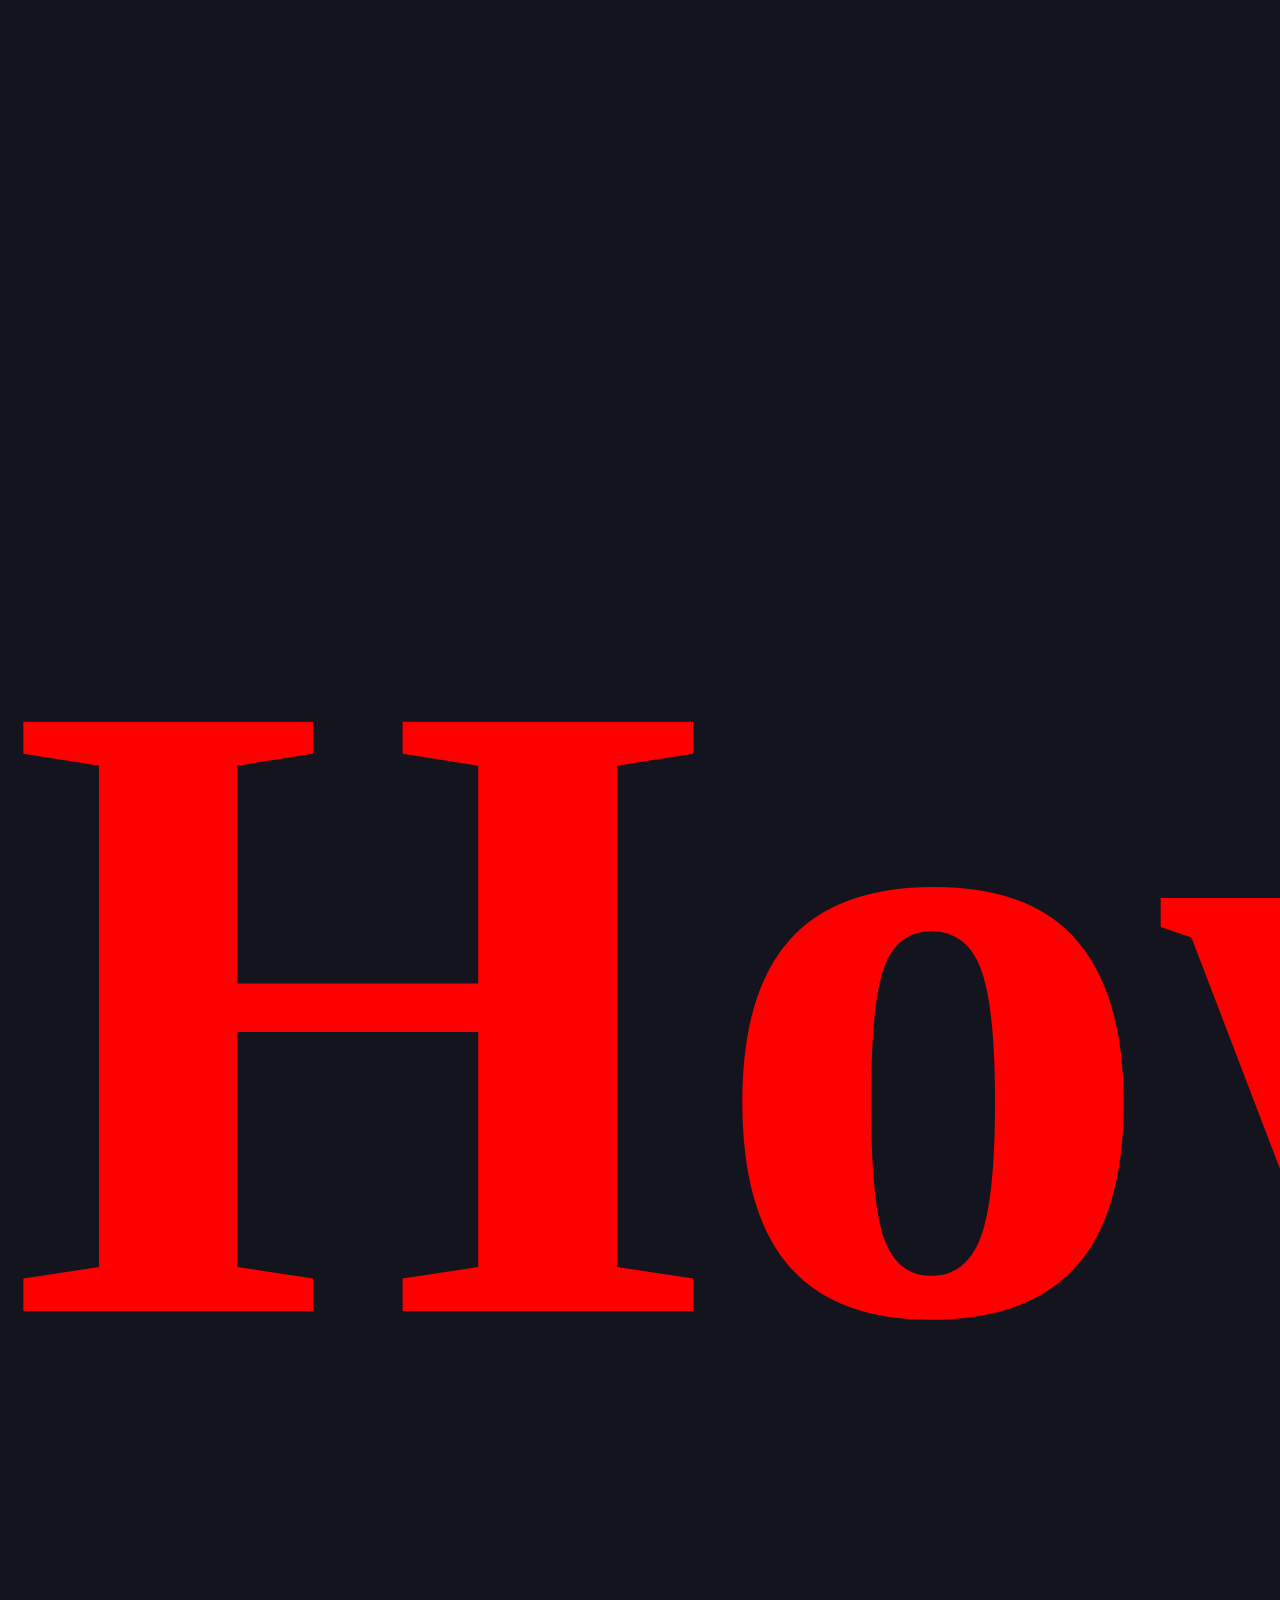
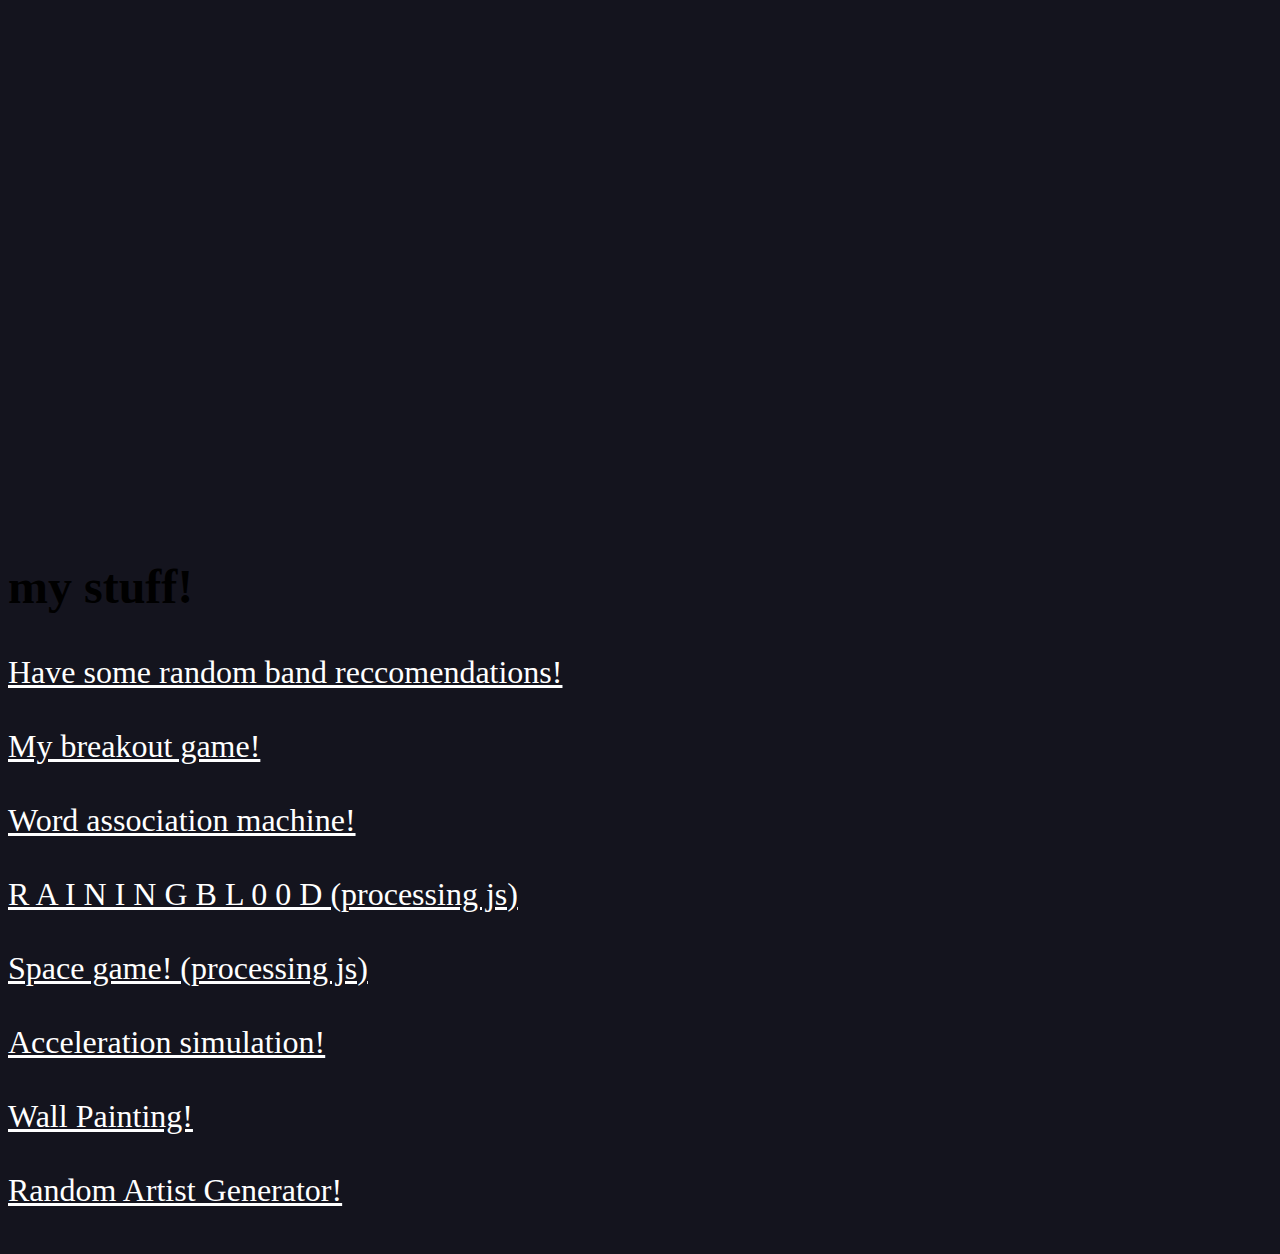
<file: index.html>
<html>
<head>
	<link rel="stylesheet" type="text/css" href="style.css">

	<link href="https://fonts.googleapis.com/css2?family=Fondamento&display=swap" rel="stylesheet">
</head>

<body style="background-color:rgb(20,20,30); color:=rgb(150,30,30);">
	
	<br>
	<h1 class="huge_yo">
		Howdy!
	</h1>

	<br>
	<br>
	<br>
	<br>
	
<h2>my stuff!
</h2>

<a href="band_generator.html">
	Have some random band reccomendations!
</a><br><br>

<a href="breakout/index.html">
	My breakout game!
</a><br><br>

<a href="word_association/index.html">
	Word association machine!
</a><br><br>

<a href="blood.html">
	R A I N I N G  B L 0 0 D (processing js)
</a><br><br>

<a href="spacegame.html">
	Space game! (processing js)
</a><br><br>

<a href="sim.html">
	Acceleration simulation!
</a><br><br>

<a href="wall-paint/index.html">
	Wall Painting!
</a><br><br>

<a href="artist-gen/index.html">
	Random Artist Generator!
</a><br><br>
</body>

</html>
</file>
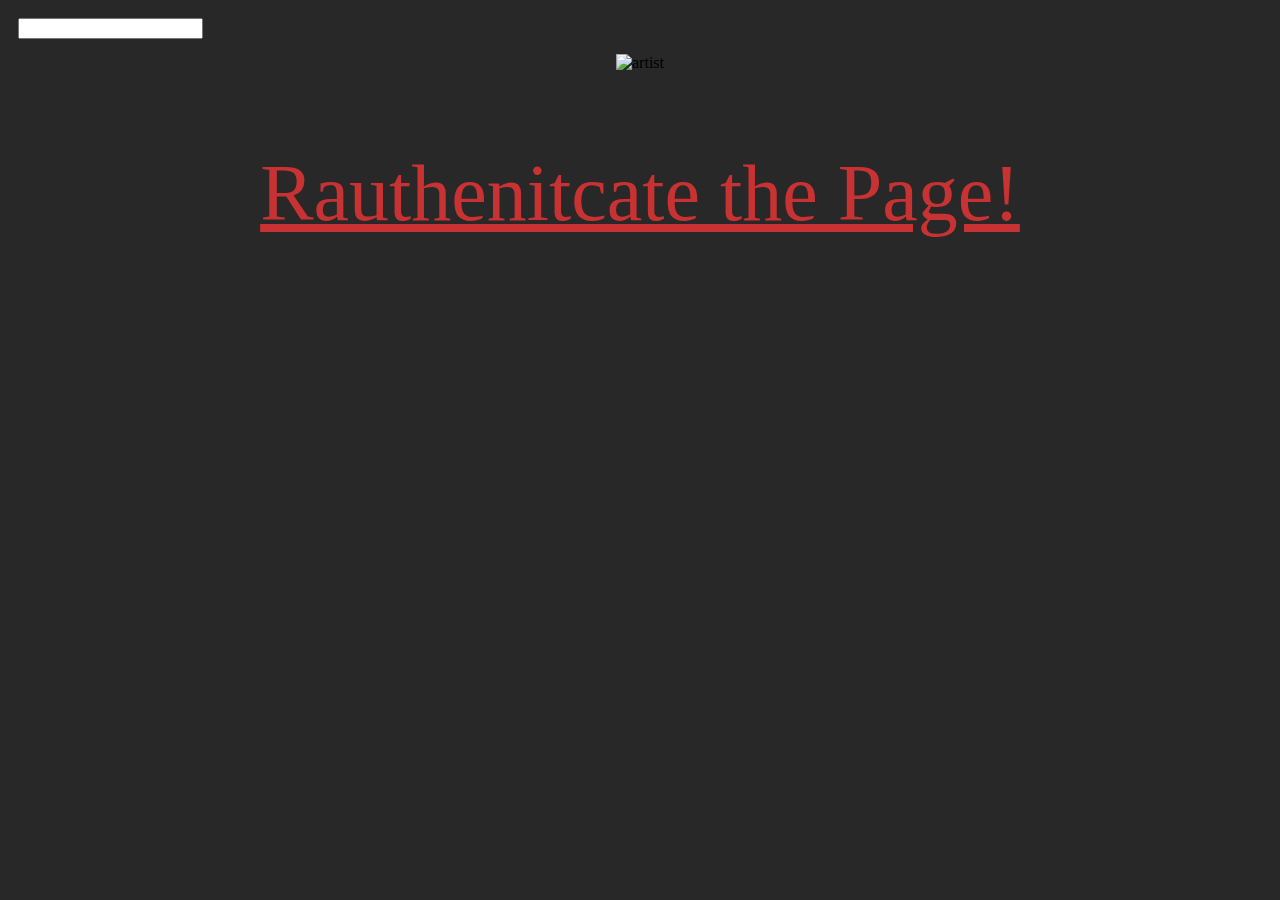
<file: artist-gen/index.html>
<html>
<head>
	<link rel="stylesheet" type="text/css" href="style.css">
	<link href="https://fonts.googleapis.com/css2?family=Roboto&display=swap" rel="stylesheet">

</head>
	
<body>
	<div id='search'>
		<input type="text" id="searchBar">
	</div>
	<br>
	<br>
	<img id='artistImage' alt="artist">
	<br>
	<a id="artist" href="">
		
	</a>
	<br>
	<p id="genre"></p>
	<br>
	<a href="https://accounts.spotify.com/en/authorize?client_id=163f41ea630d40358a5b6c7a98d5134b&response_type=token&redirect_uri=http:%2F%2Fhttps://h3l3na-owo.github.io/artist-gen/" id="authButton">
		Rauthenitcate the Page!
	</a>
	<br>
	<input type="button" id="randomButton" value="choose a random artist!!">

	<script src="spotify-web-api.js"></script>
	<script src="artistgen.js"></script>
</body>
</html>
</file>
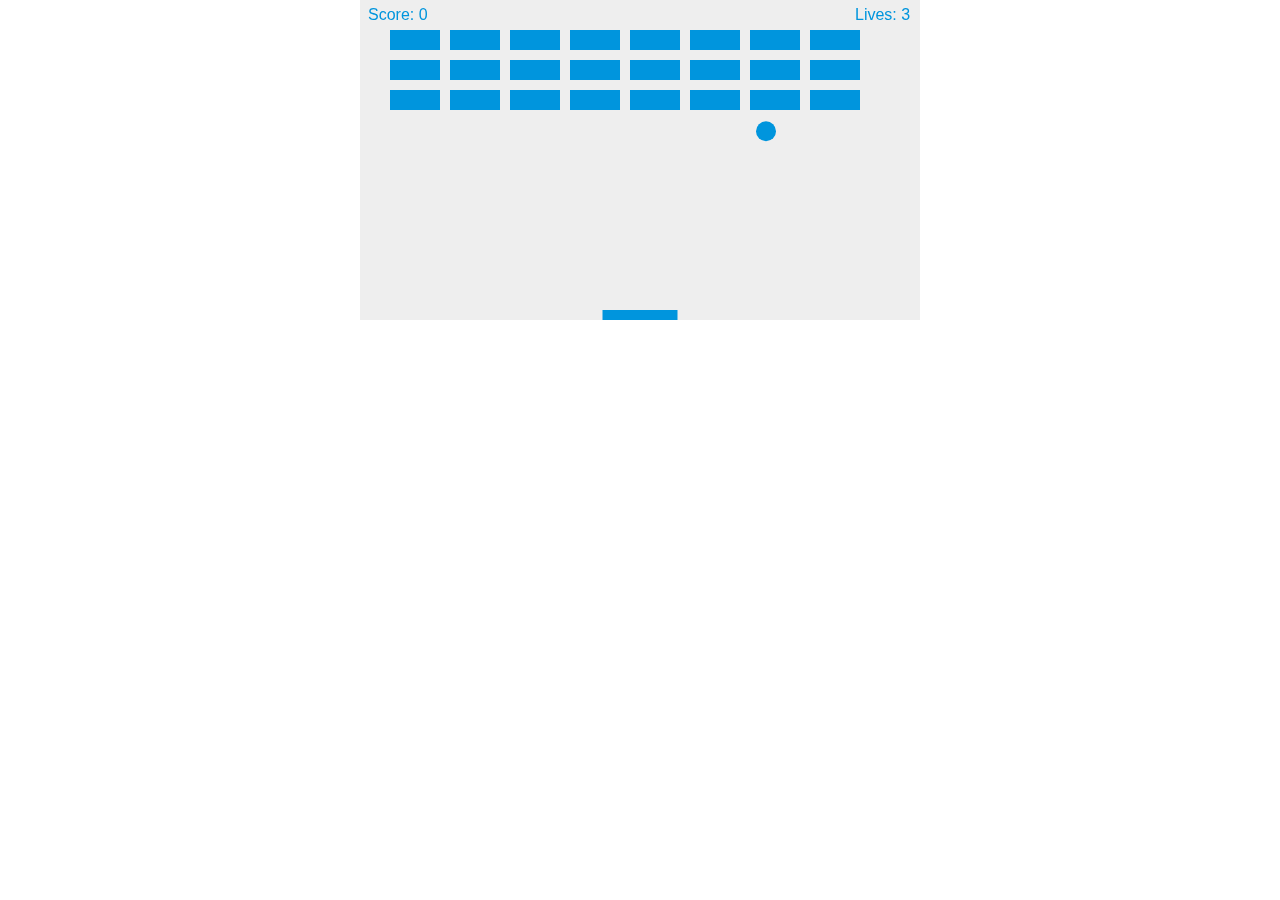
<file: breakout/index.html>
<!DOCTYPE html>
<html>
<head>
    <meta charset="utf-8" />
    <title>Gamedev Canvas Workshop</title>
    <style>
    	* { padding: 0; margin: 0; }
    	canvas { background: #eee; display: block; margin: 0 auto; }
    </style>
</head>
<body>

<canvas id="myCanvas" width="560" height="320"></canvas>

<script>
var canvas = document.getElementById("myCanvas");
var ctx = canvas.getContext("2d");

var x = canvas.width/2;
var y = canvas.height-30;
var dx_orig = 3;
var dy_orig = -3.78;
var dx = dx_orig;
var dy = dy_orig;

var ballRadius = 10;

var paddleHeight = 10;
var paddleWidth = 75;
var paddleX = (canvas.width-paddleWidth)/2;

var rightPressed = false;
var leftPressed = false;

var brickRowCount = 3;
var brickColumnCount = 8;
var brickWidth = 50;
var brickHeight = 20;
var brickPadding = 10;
var brickOffsetTop = 30;
var brickOffsetLeft = 30;

var score = 0;

var lives = 3;


var bricks = [];
for(c=0; c<brickColumnCount; c++) {
    bricks[c] = [];
    for(r=0; r<brickRowCount; r++) {
        bricks[c][r] = { x: 0, y: 0, status: 1 };
    }
}

document.addEventListener("keydown", keyDownHandler, false);
document.addEventListener("keyup", keyUpHandler, false);
document.addEventListener("mousemove", mouseMoveHandler, false);

function keyDownHandler(e) {
    if(e.keyCode == 39) {
        rightPressed = true;
    }
    else if(e.keyCode == 37) {
        leftPressed = true;
    }
}

function keyUpHandler(e) {
    if(e.keyCode == 39) {
        rightPressed = false;
    }
    else if(e.keyCode == 37) {
        leftPressed = false;
    }
}

function mouseMoveHandler(e) {
    var relativeX = e.clientX - canvas.offsetLeft;
    if(relativeX > 0 && relativeX < canvas.width) {
        paddleX = relativeX - paddleWidth/2;
    }
}

function collisionDetection() {
    for(c=0; c<brickColumnCount; c++) {
        for(r=0; r<brickRowCount; r++) {
            var b = bricks[c][r];
            if(b.status == 1) {
                if(x > b.x && x < b.x+brickWidth && y > b.y && y < b.y+brickHeight) {
                    dy = -dy;
                    b.status = 0;
                    score++;
                    if(score == brickRowCount*brickColumnCount) {
                        alert("YOU WIN, CONGRATULATIONS!");
                        document.location.reload();
                    }

                }
            }       
        }
    }
}

function drawScore() {
    ctx.font = "16px Arial";
    ctx.fillStyle = "#0095DD";
    ctx.fillText("Score: "+score, 8, 20);
}

function drawLives() {
    ctx.font = "16px Arial";
    ctx.fillStyle = "#0095DD";
    ctx.fillText("Lives: "+lives, canvas.width-65, 20);
}

function drawBall() {
    ctx.beginPath();
    ctx.arc(x, y, ballRadius, 0, Math.PI*2);
    ctx.fillStyle = "#0095DD";
    ctx.fill();
    ctx.closePath();
}

function drawPaddle() {
    ctx.beginPath();
    ctx.rect(paddleX, canvas.height-paddleHeight, paddleWidth, paddleHeight);
    ctx.fillStyle = "#0095DD";
    ctx.fill();
    ctx.closePath();
}

function drawBricks() {
    for(c=0; c<brickColumnCount; c++) {
        for(r=0; r<brickRowCount; r++) {
            if(bricks[c][r].status == 1) {
                var brickX = (c*(brickWidth+brickPadding))+brickOffsetLeft;
                var brickY = (r*(brickHeight+brickPadding))+brickOffsetTop;
                bricks[c][r].x = brickX;
                bricks[c][r].y = brickY;
                ctx.beginPath();
                ctx.rect(brickX, brickY, brickWidth, brickHeight);
                ctx.fillStyle = "#0095DD";
                ctx.fill();
                ctx.closePath();
            }

        }
    }
}

function draw() {
    ctx.clearRect(0, 0, canvas.width, canvas.height);
    drawBricks();
    drawBall();
    drawPaddle();
    drawScore();
    drawLives();
    collisionDetection();

    
    if(x + dx > canvas.width-ballRadius || x + dx < ballRadius) {
        dx = -dx;
    }
    if(y + dy < ballRadius) {
        dy = -dy;
    } else if(y + dy > canvas.height-ballRadius) {
        if(x > paddleX && x < paddleX + paddleWidth) {
            if(y= y-paddleHeight) {
                dy = -dy;
            }
        }
        else {
            lives--;
            if(!lives) {
                alert("GAME OVER");
                document.location.reload();
            }
            else {
                x = canvas.width/2;
                y = canvas.height-30;
                dx = dx_orig;
                dy = dy_orig;
                paddleX = (canvas.width-paddleWidth)/2;
            }
        }
    }
    
    if(rightPressed && paddleX < canvas.width-paddleWidth) {
        paddleX += 7;
    }
    else if(leftPressed && paddleX > 0) {
        paddleX -= 7;
    }
    x += dx;
    y += dy;
    requestAnimationFrame(draw);
}



draw();

</script>

</body>
</file>
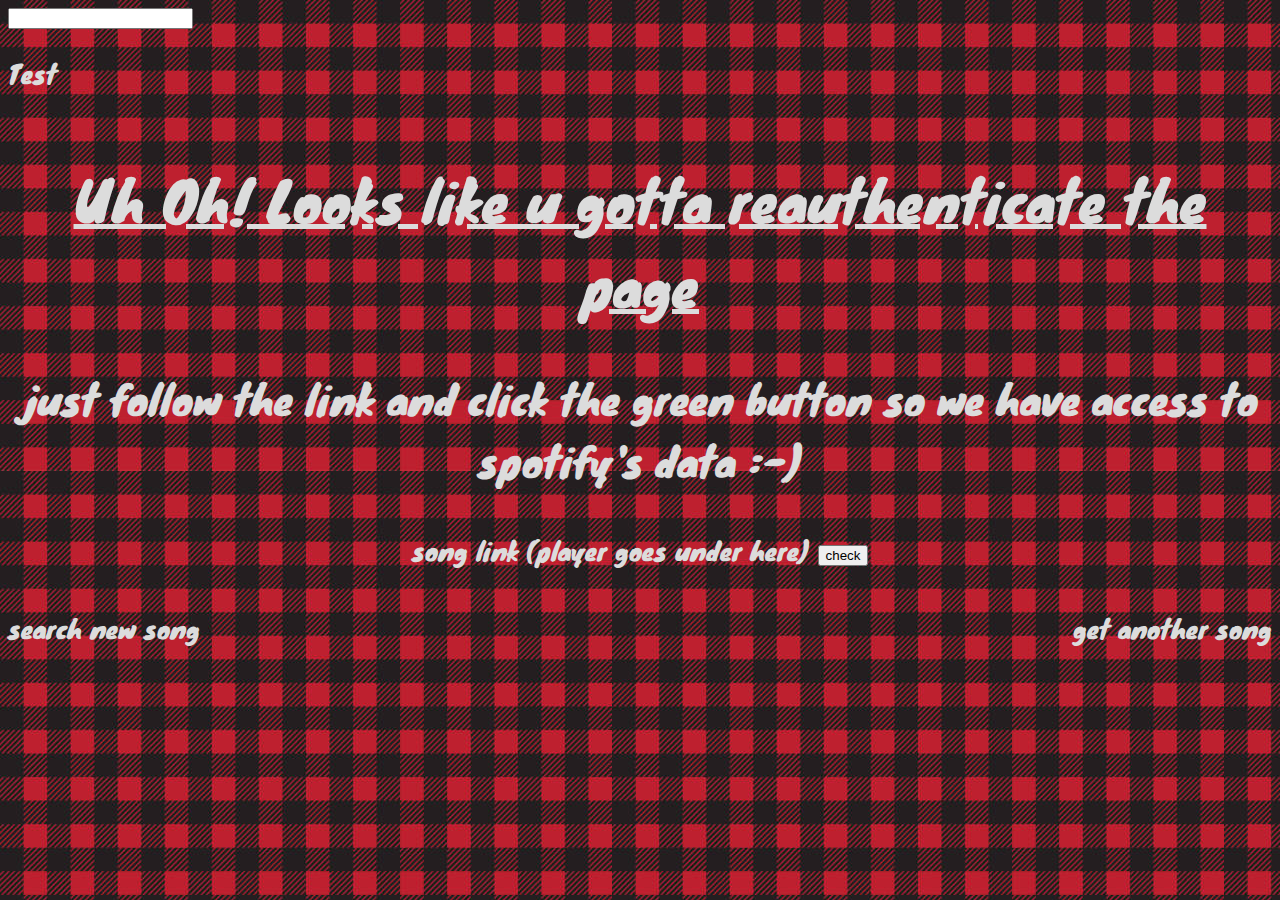
<file: record-store/index.html>
<html>
<head>
	<link rel="stylesheet" type="text/css" href="style.css">
	<link href="https://fonts.googleapis.com/css2?family=Knewave&display=swap" rel="stylesheet">
</head>

<body>
	<div id="search">
		<form id="search-form">
			<input type="text" id="searchBar">
		</form>
		<ul id="results"></ul>
		<p id="searchedSong"> Test </p>
	</div>
	<br>
	<a  href="https://accounts.spotify.com/en/authorize?client_id=2e53a5b23a78477e99eae192a230276c&response_type=token&redirect_uri=http://0.0.0.0:8000" id="reauth">
		Uh Oh! Looks like u gotta reauthenticate the page
	</a>
	<p id="main">
		just follow the link and click the green button so we have access to spotify's data :-)
	</p>
	<span href="" id="song-link">
		song link (player goes under here)
	</span>
	<input type="button" id="yes" value="check">
	<br>
	<br>
	<div style = "display: flex; justify-content: space-between;">
		<div id="search-new">
			search new song
		</div>
		<div id="get-another">
			get another song
		</div>
	</div>

	<script src="spotify-web-api.js"></script>
	<script src="record-store.js"></script>
</body>
</html>
</file>
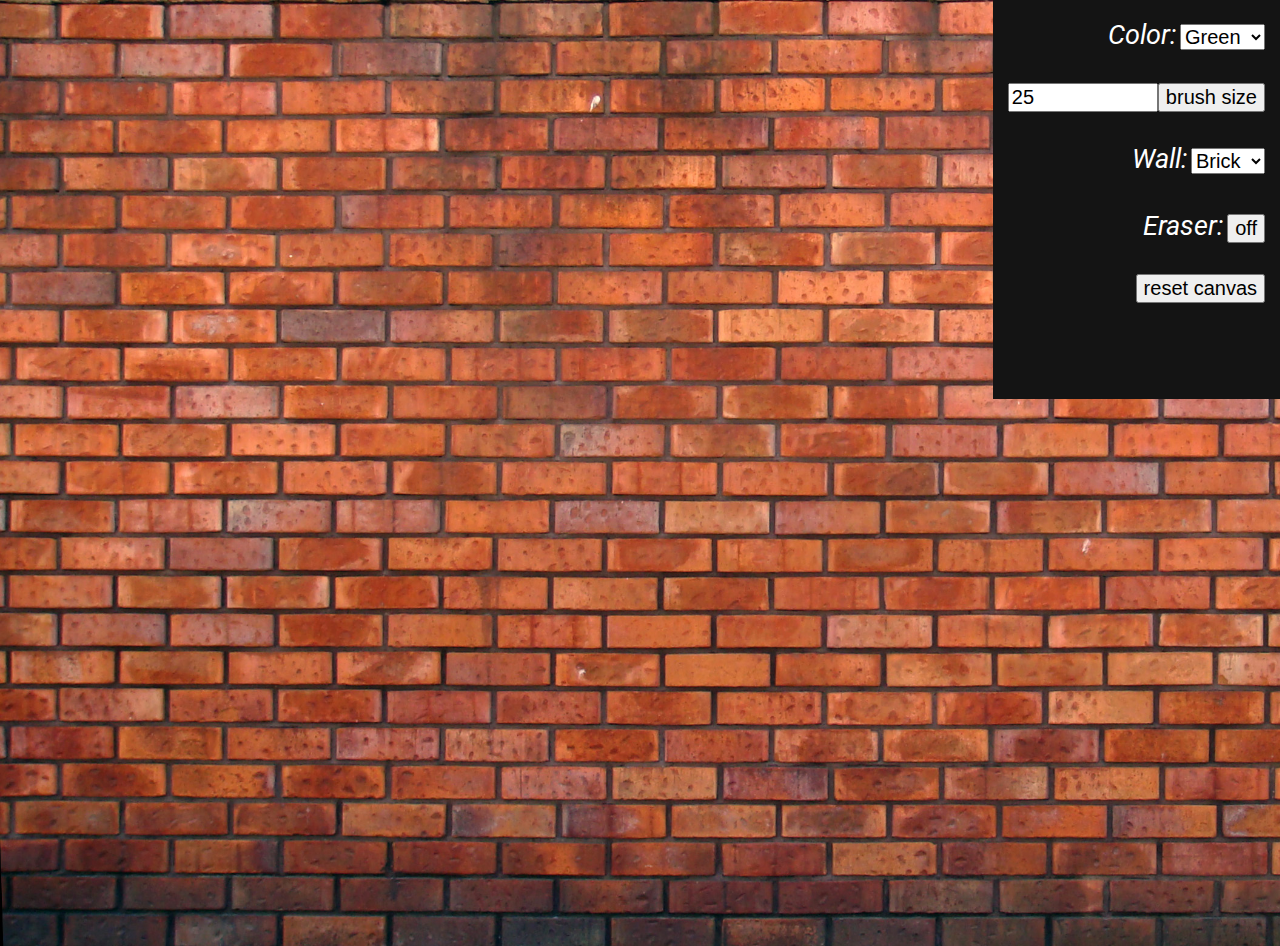
<file: wall-paint/index.html>
<html>
<head>
    
    <link rel="stylesheet" href="style.css">
    <link href="https://fonts.googleapis.com/css2?family=Roboto&display=swap" rel="stylesheet">

    <link rel="apple-touch-icon" sizes="180x180" href="apple-touch-icon.png">
		<link rel="icon" type="image/png" sizes="32x32" href="favicon-32x32.png">
		<link rel="icon" type="image/png" sizes="16x16" href="favicon-16x16.png">
		<link rel="manifest" href="site.webmanifest">
		<link rel="mask-icon" href="safari-pinned-tab.svg" color="#5bbad5">
		<meta name="msapplication-TileColor" content="#000000">
		<meta name="theme-color" content="#000000">
</head>

<body>
	<canvas class="myCanvas">
	  <p>Add suitable fallback here.</p>
	</canvas>
    <div id="query">
    	<span class="label">Color:</span>
    		<select name="colors" id="color">
				  <option value="rgb(250,20,20)">Red</option>
				  <option value="rgb(20,20,250)">Blue</option>
				  <option value="rgb(20,250,20)" selected>Green</option>
				  <option value="rgb(250,20,250)">Purple</option>
				  <option value="rgb(255,255,0)">Yellow</option>
				  <option value="rgb(0,0,0)">Black</option>
				  <option value="rgb(255,255,255)">White</option>
				  <option value="rgb(255,165,0)">orange</option>


				</select> <br> <br>
        <input type="text" id="brushSize" value="25"><input type="button" id="submitButton" value="brush size"><br><br>
        <span class="label">Wall:</span>
        <select name="Walls" id="wall">
				  <option value="url('wall.jpg')" selected>Brick</option>
				  <option value="url('metal.jpg')">Metal</option>
				  <option value="url('wood.jpg')">Wood</option>
				</select> <br> <br>
				<span class="label">Eraser:</span>
				<input type="button" id="eraseButton" value="off"><br><br>
				<input type="button" id="resetButton" value="reset canvas"><br><br>
        <span id="position"></span><br><br>
        <span id="evtype"></span>

    </div>

    <script src="wall-paint.js"></script>

</body>
</html>
</file>
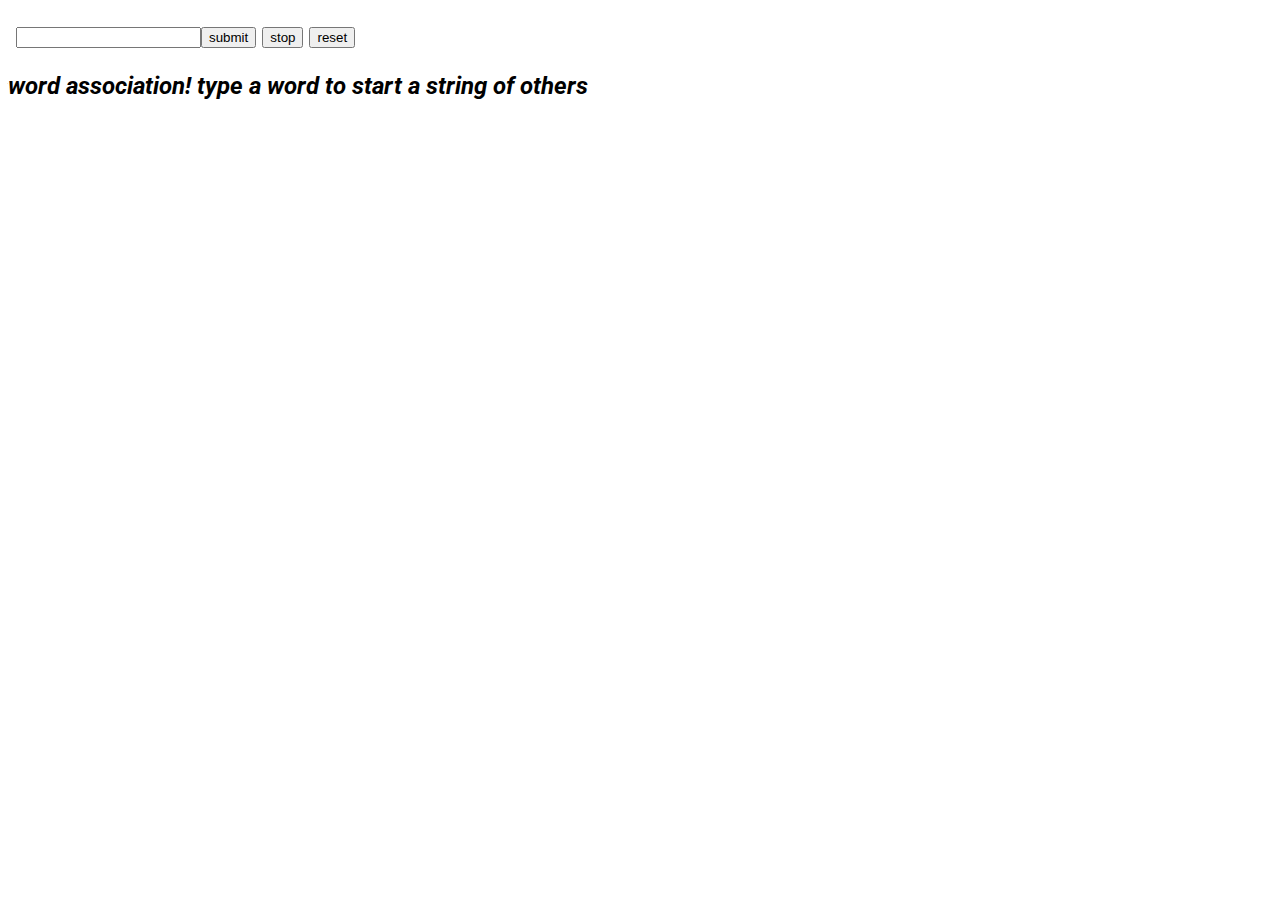
<file: word_association/index.html>
<html>
<head>
    <script src="jquery-3.1.0.min.js"></script>
    <script src="main.js"></script>
    <link rel="stylesheet" href="style.css">
    <link href="https://fonts.googleapis.com/css2?family=Roboto&display=swap" rel="stylesheet">
</head>
<body>
    <div id="query">
        <input type="text" id="inputQuery"><input type="button" id="submitButton" value="submit"> <input type="button" id="stopButton" value="stop"> <input type="button" id="resetButton" value="reset">
    </div>
		<br/>
		<p>
			word association! type a word to start a string of others
		</p>
		<br/>

	<ol id="words">
	</ol>



</body>
</html>
</file>
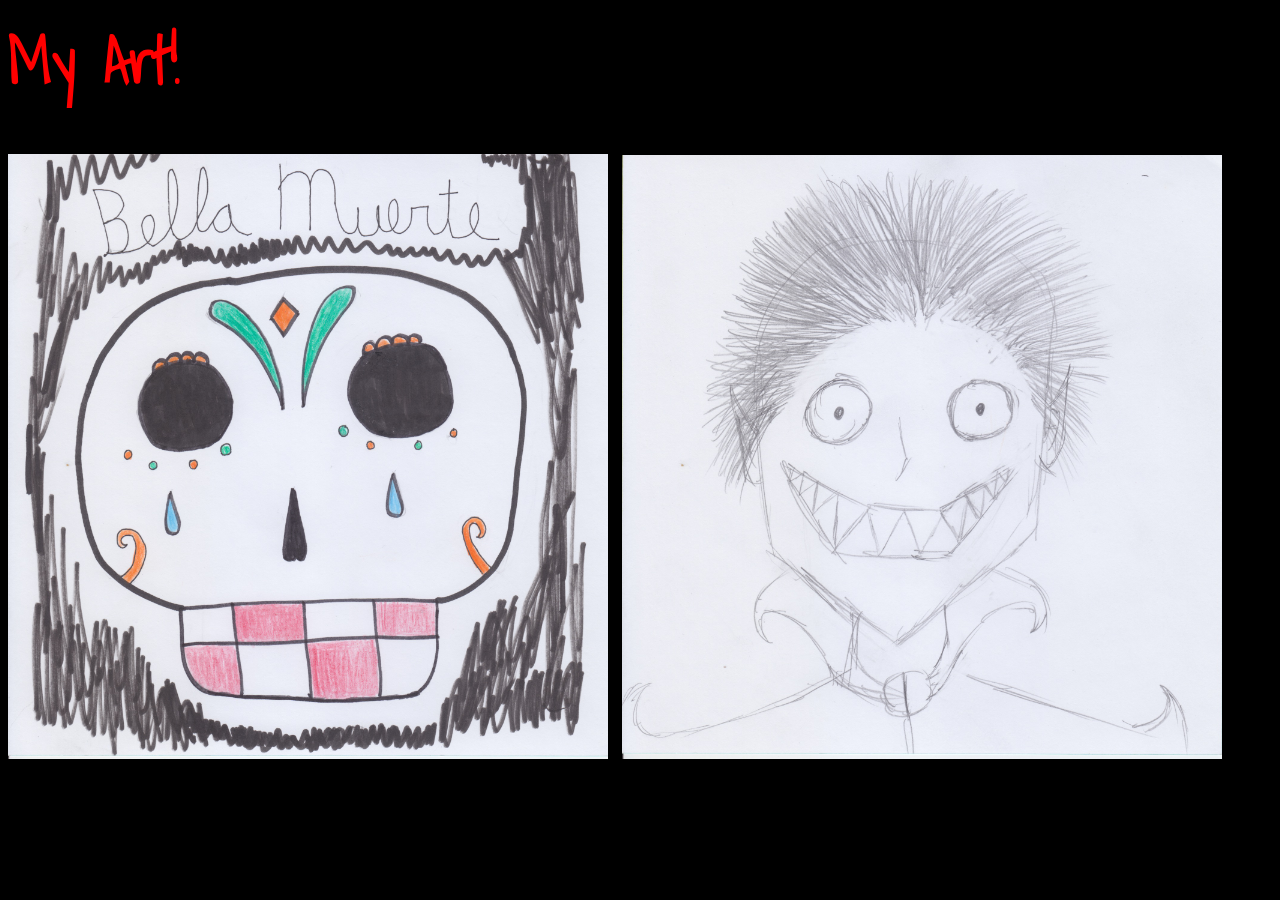
<file: art.html>
<html>
<head>
	<link rel="stylesheet" type="text/css" href="ArtStyle.css">

	<link href="https://fonts.googleapis.com/css?family=Shadows+Into+Light" rel="stylesheet">

</head>
<body>
<h1>
	My Art!

</h1>
<img src="images/MyArt/Bella Muerte.jpg" width="600">
<img src="images/MyArt/NightmaresTiny.jpg" width="600">
</body>
</html>
</file>
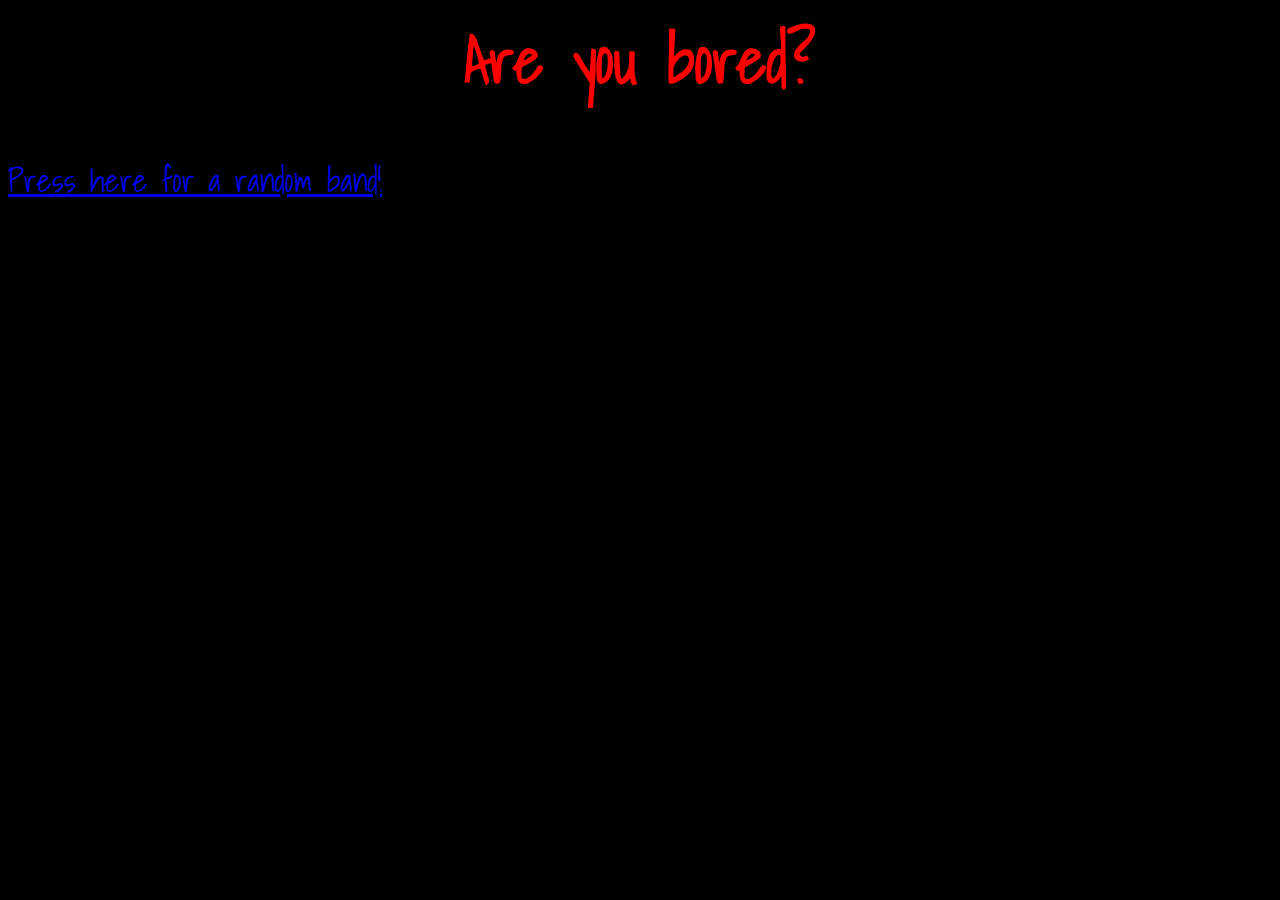
<file: band_generator.html>
<html>
<head>
	<link rel="stylesheet" type="text/css" href="ArtStyle.css">

	<link href="https://fonts.googleapis.com/css?family=Shadows+Into+Light" rel="stylesheet">

</head>
<body>

	<script type="text/javascript">
function randomBand() {
	// choose a random band
	console.log("eryjy");

	
	console.log(bands);


	// choose random integer
	var bandIndex = Math.floor(Math.random() * (bands.length));
	console.log(bandIndex);

	// convert integer into band
	var selectedBand = bands[bandIndex];
	console.log(selectedBand);

	// show band
	var el = document.querySelector( "#bandname" );
	el.textContent = selectedBand["name"];
	var el = document.querySelector( "#genre" );
	el.textContent = selectedBand["genre"];
	
	return bands[bandIndex];
}


var bands = [
	{
		"name": "My Chemical Romance", 
		"genre": "emo/hard rock",
		
	},
	{
		"name":	"Twenty One Pilots",
		"genre": "IDK, m8",
		
	},
	{
		"name":"Christian Death",
		"genre":"Goth/Deathrock",
	},
	{
		"name":"The Sex Pistols",
		"genre":"Punk rock",
	},
	{
		"name":"The Sisters of Mercy",
		"genre":"Goth",
	},
	{
		"name":"Bauhaus",
		"genre":"Goth/Post-punk",
	},
	{
		"name": "Green Day",
		"genre":"contemporary punk rock",
	},
	{
		"name":"Panic! at the Disco",
		"genre":"Cabaret rock, alternative pop, alternative rock",
	},
	{
		"name":"Evanesence",
		"genre":"Alternative metal",
	},
	{
		"name": "The Dead Kennedys",
		"genre":"punk rock",
	},
	{
		"name":"Nine Inch Nails",
		"genre":"industrial rock",
	},
	{
		"name":"Against me!",
		"genre":"contemporary punk rock",
	},
	{
		"name":"Voltaire/Aurelio Voltaire",
		"genre":"novelty goth music",
	},
	{
		"name":"One-Eyed Doll",
		"genre":"hard rock",
	},
	{
		"name":"The Dresden Dolls",
		"genre":"Cabaret punk",
	},
	{
		"name":"The Misfits",
		"genre":"Horror punk",
	},
];
	</script>

<h1 style="text-align: center">
		Are you bored?
	</h1>
<a href="#" onclick="randomBand()">
Press here for a random band!</a>

<div id="bandname" style="text-align: center">
</div>
<div id="genre" style="text-align: center">
</div>
</body>
</html>
</file>
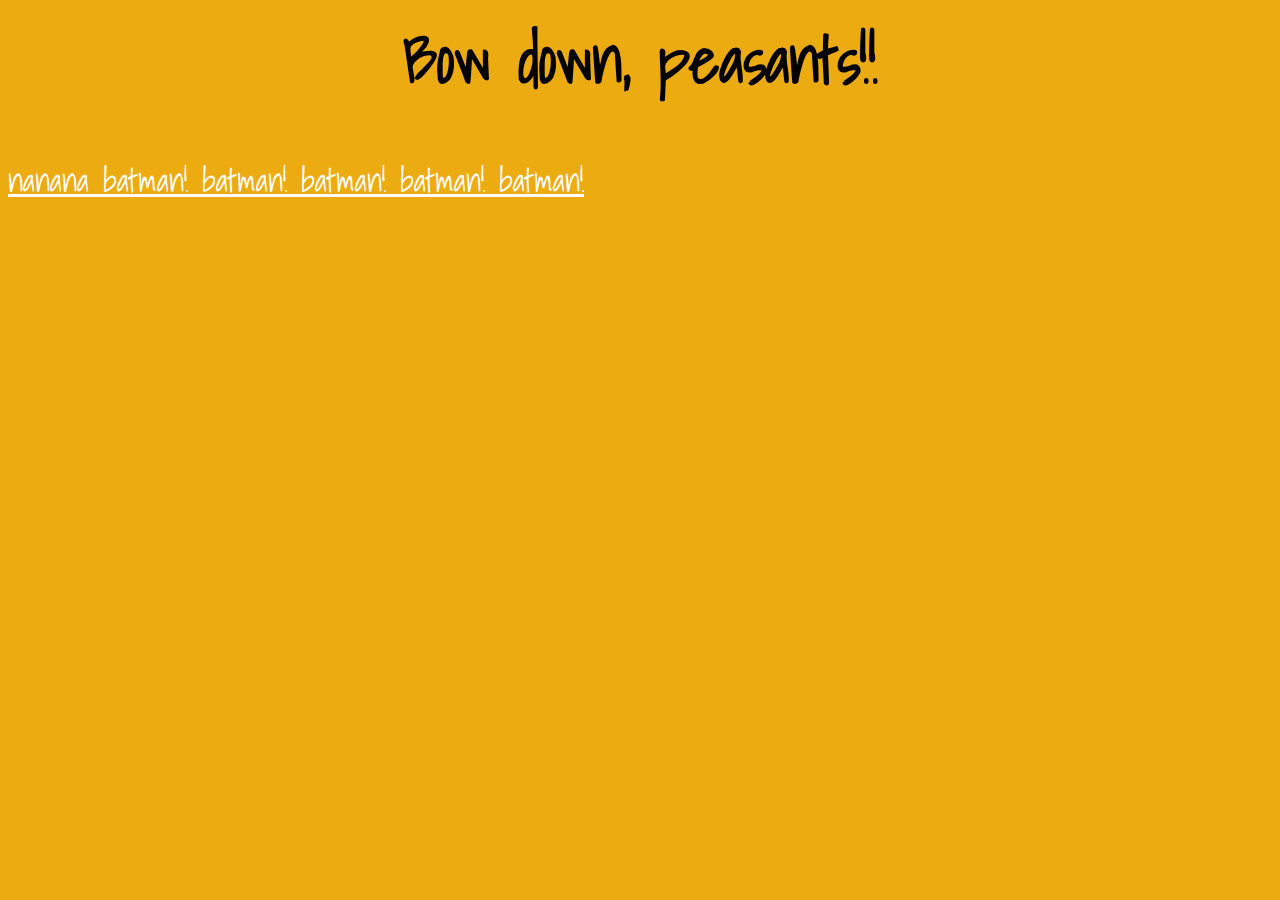
<file: second.html>
<html>
<head>
	<link rel="stylesheet" type="text/css" href="style.css">

	<link href="https://fonts.googleapis.com/css?family=Shadows+Into+Light" rel="stylesheet">
</head>

<body style="">
	
	<h1 style="text-align: center">
		Bow down, peasants!!
	</h1>

	<a href="http://kickassapp.com/">
		nanana
	</a>
	<a href="index.html">
		batman!
	</a>
	<a href="foo.html">
		batman!
	</a>
	<a href="index.html">
		batman!
	</a>
	<a href="index.html">
		batman!
	</a>
	<a href="index.html">
		batman!
	</a>
</body>

</html>
</file>
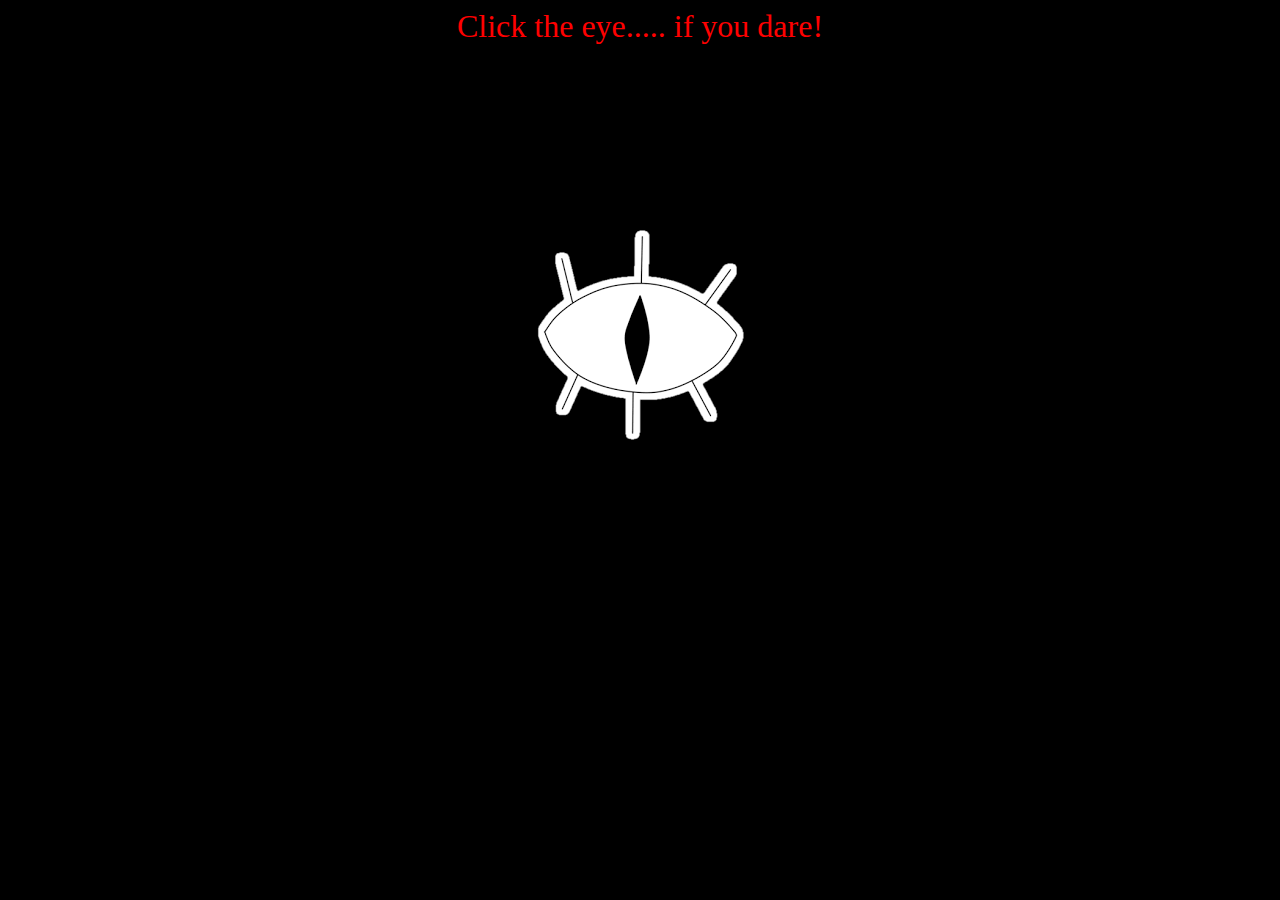
<file: the_eye.html>
<html>
<head>
	<link rel="stylesheet" type="text/css" href="style_black.css">
</head>

<body>
	Click the eye..... if you dare!
	<div class="center">
		<a href="" onclick='

var myElements = document.images;
function scaleStep() {
	var step = 10; 
	var width = img.width || img.clientWidth;
	var height = img.height || img.clientHeight;
	img.setAttribute("width", width * 1.7);
	img.setAttribute("height", height * 1.7);
	console.log("scaleStep: "+img+", "+width+", "+height);
}

for (var i = 0; i < myElements.length; i++) {
  var img = myElements[i];
  img.style.transform = "rotate(1080deg)";
  img.style.transition = "all 60s ease-in-out 0.3s";

  var interval = window.setInterval(scaleStep, 100);
}
return false;
'>
			<img src="images/eye.png">
		</a>
	</div>

</body>
</html>
</file>
<file: style.css>
body {
	color: black;
	background: #edab12;
	font-size: 2em;
	font-family: 'Shadows Into Light', cursive;
}

a {
	color: white;
	text-decoration: underline;

}

.greenbox {
	border: 2px solid blue;
	background:#ff3;
	font-size:200%
}

.huge_yo {
text-align: center;
font-size: 900px;
line-height: 80%;
color: red;

}

.leftbox {
	width: 40%;
	float: left;
	padding: 25px;
	/*background:#f3f;*/
}

.rightbox {
	width: 40%;
	float: right;
	padding: 25px;
	/*background:#ff3;*/

}
</file>
<file: artist-gen/style.css>
body {
	text-align: center;
	background: rgb(40,40,40);
	font-family: 'Times New Roman', serif; ;
  	src: url(https://fonts.google.com/);
  	padding: 10px;
    border: 3px;
}

a {
	font-size: 80px;
	color: rgb(200,50,50);
}

div#search{
	float:left;
}

#genre {
	font-size: 40px;
	color: rgb(200,50,50);

}

#artistImage{

	max-width:20%;
}
</file>
<file: record-store/style.css>
body{
	background-image: url("flannel.jpg");
	background-color: rgba(0,0,0,0.5);
	color:rgb(220,220,220);
	font-family: 'Knewave', sans-serif;
	font-size:25px;
	text-align:center;
}

div#search{
	text-align:left;
	color:rgb(220,220,220);
	color:inherit;
}

#reauth{
	font-size:55px;
	color:rgb(220,220,220);
}

#main{
	font-size:40px;
}

#search-new{
	text-align:left;
}

#get-another{
	text-align:right;
	float:right;
}
</file>
<file: wall-paint/style.css>
body {
	font-family: 'Roboto', sans-serif;
	font-style: oblique;
	font-weight: 400;
	line-height: 1.5;
	font-size: 18px;
	background-image:url('wall.jpg');
	background-size: cover;
	padding:15px;
	
}

div#query {
	
	position:fixed;
	right: 0;
	border:1px;
	top: 0;
	padding:15px;
	text-align: right;
	right: 0;
	background-color:rgb(20,20,20);
}

div#query input {
	font-size: 20px;
}

div#query input#brushSize {	
	width:150px;
}

div#query select {
	
	font-size: 20px;
}

div#query .label {
	color:white;
	font-size: 27px;
}
#position {
	font-size: 30px;
	color:white;
	font-weight: bold;
}
</file>
<file: word_association/style.css>
html {
	font-family: 'Roboto', cursive;
	font-style: oblique;
	font-weight: 700;
	line-height: 1.5;
	font-size: 24px;
	
}

div#query {
	background: white;
	position:fixed;
	border:1px solid white;
	top: 0;
	left:0;
	padding:15px;
	width:100%;
	height:60px;
	margin:40px solid blue;
	width:100%;
	height:40px;
}
</file>
<file: ArtStyle.css>
body {
	color: red;
	background: black;
	font-size: 2em;
	font-family: 'Shadows Into Light', cursive;
}
</file>
<file: style_black.css>
body {
	color: red;
	background: black;
	font-size: 2em;
	font-family: 'Shadows Into Light', cursive;
	text-align: center;
}

a {
	color: white;
	text-decoration: underline;

}

img {
    vertical-align: middle;

}
.center {
  top: 0;
  bottom: 0;
  left: 0;
  right: 0;
  margin: auto;
  width: 50%;
  height: 50%;
  position: absolute;
  overflow: auto;
  border: solid black 2px;
}
.greenbox {
	border: 2px solid blue;
	background:#ff3;
	font-size:200%
}

.huge_yo {
text-align: center;
font-size: 900px;
line-height: 80%;
color: red;

}

.leftbox {
	width: 40%;
	float: left;
	padding: 25px;
	/*background:#f3f;*/
}

.rightbox {
	width: 40%;
	float: right;
	padding: 25px;
	/*background:#ff3;*/

}
</file>
